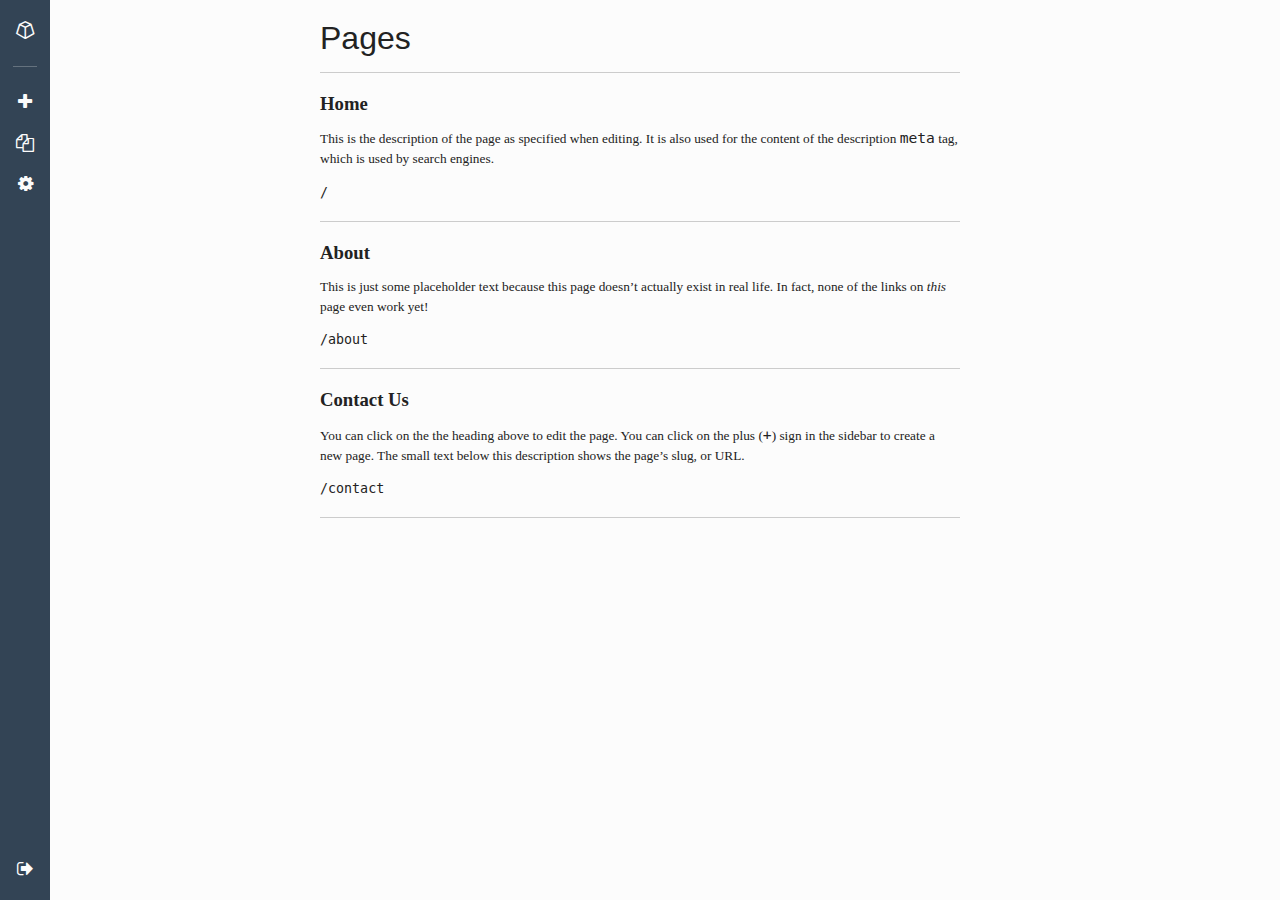
<file: backend/index.html>
<!DOCTYPE html>
<html>
<head>
	<title>Backend &bull; Cairn</title>
	<link rel="stylesheet" href="//brick.a.ssl.fastly.net/Libre+Caslon+Text:400,400i,700/Roboto:300,400,700/Latin+Modern+Mono:400">
	<link rel="stylesheet" href="css/style.min.css">
</head>
<body>
	<nav>
		<ul>
			<li><a href="./" data-title="Cairn"><i class="icon-cairn"></i></a></li>
			<li><div class="separator"></div></li>
			<li><a href="./new" data-title="New page"><i class="icon-plus"></i></a></li>
			<li><a href="./" data-title="Pages"><i class="icon-docs"></i></a></li>
			<li><a href="./meta" data-title="Settings"><i class="icon-cog"></i></a></li>
			<li class="bottom"><a href="#logout" data-title="Log out"><i class="icon-logout"></i></a></li>
		</ul>
	</nav>
	<section id="content">
		<h1 class="title">Pages</h1>
		<ul id="pages">
			<li>
				<h3><a href="#/edit/home">Home</a></h3>
				<p class="description">This is the description of the page as specified when editing. It is also used for the content of the description <tt>meta</tt> tag, which is used by search engines.</p>
				<small>/</small>
			</li>
			<li>
				<h3><a href="#/edit/about">About</a></h3>
				<p class="description">This is just some placeholder text because this page doesn&rsquo;t actually exist in real life. In fact, none of the links on <em>this</em> page even work yet!</p>
				<small>/about</small>
			</li>
			<li>
				<h3><a href="#/edit/contact">Contact Us</a></h3>
				<p class="description">You can click on the the heading above to edit the page. You can click on the plus (<tt>+</tt>) sign in the sidebar to create a new page. The small text below this description shows the page&rsquo;s slug, or URL.</p>
				<small>/contact</small>
			</li>
		</ul>
	</section>
</body>
</html>
</file>
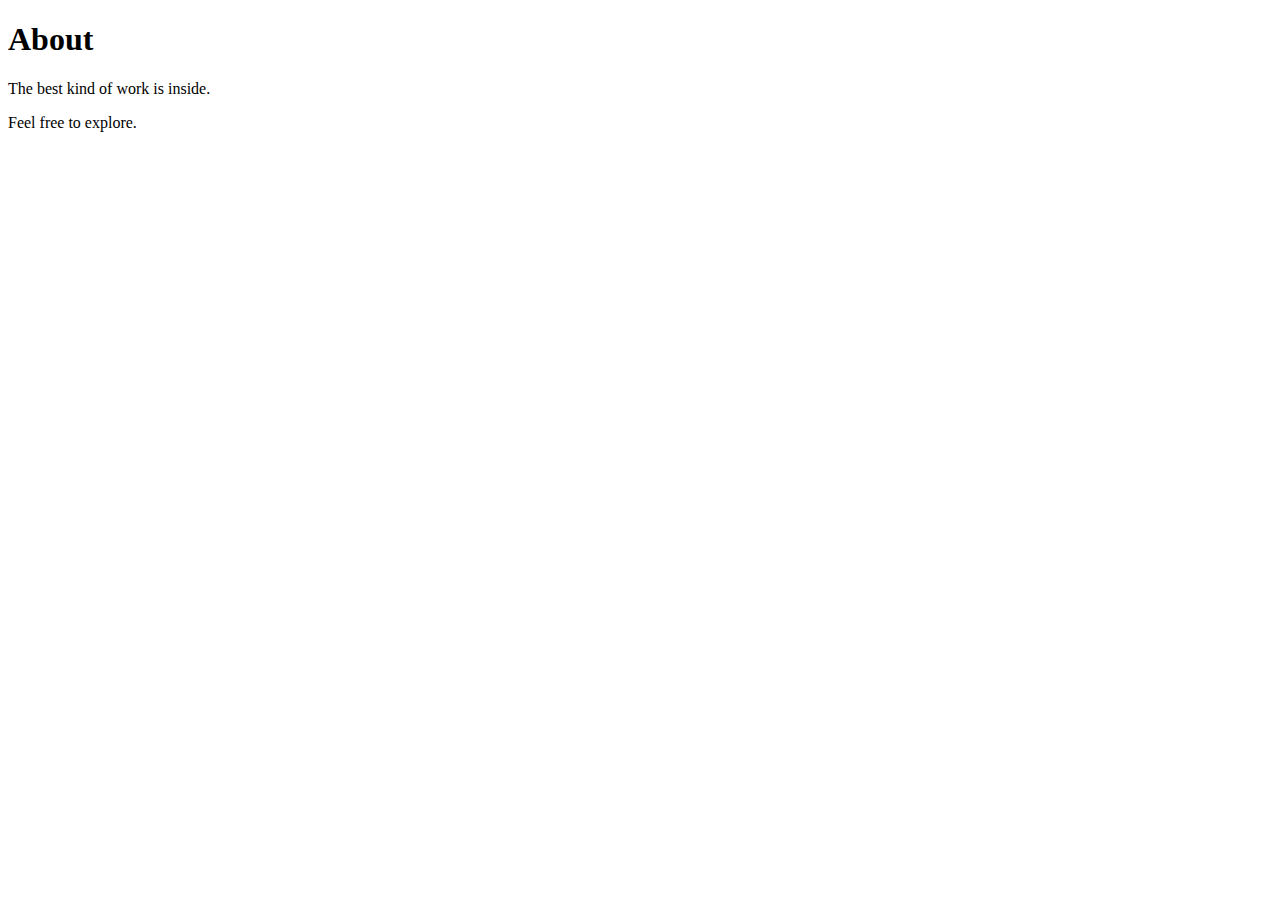
<file: about.html>
<!DOCTYPE html>
<html>
<head>
<title>About - Cairn</title>
<meta name="keywords" content="cairn,CMS,simple,flat,generate,html,static,different">
</head>
<body>
	<h1>About</h1>
<p>The best kind of work is inside.</p><p>Feel free to explore.
</p>
</body>
</html>
</file>
<file: backend/css/style.min.css>
@font-face{font-family:icons;src:url(fonts/icons.eot?41452391);src:url(fonts/icons.eot?41452391#iefix) format('embedded-opentype'),url(fonts/icons.woff?41452391) format('woff'),url(fonts/icons.ttf?41452391) format('truetype'),url(fonts/icons.svg?41452391#icons) format('svg');font-weight:400;font-style:normal}@media screen and (-webkit-min-device-pixel-ratio:0){@font-face{font-family:icons;src:url(fonts/icons.svg?41452391#icons) format('svg')}}[class^=icon-]:before,[class*=" icon-"]:before{font-family:icons;font-style:normal;font-weight:400;speak:none;display:inline-block;text-decoration:inherit;width:1em;margin-right:.2em;text-align:center;font-variant:normal;text-transform:none;line-height:1em;margin-left:.2em}.icon-cairn:before{content:'\e805'}.icon-plus:before{content:'\e804'}.icon-docs:before{content:'\e801'}.icon-cog:before{content:'\e802'}.icon-logout:before{content:'\e803'}.icon-left-open:before{content:'\e800'}body{margin:0;padding:0;background:#fcfcfc;color:#222;font:400 12pt "Libre Caslon Text",serif;text-rendering:optimizeLegibility}*{-webkit-box-sizing:border-box;-moz-box-sizing:border-box;box-sizing:border-box}a{color:inherit;text-decoration:none}tt,code,pre{font-family:"Latin Modern Mono",monospace;font-size:1.1em}h1,h2,h3,h4,h5,h6{font-family:Roboto,sans-serif}nav{position:fixed;width:50px;height:100%;padding:10px;top:0;left:0;background:#345;opacity:1;-webkit-transition:opacity .1s;-moz-transition:opacity .1s;-ms-transition:opacity .1s;-o-transition:opacity .1s;transition:opacity .1s}nav:hover{opacity:1}nav ul{margin:0;padding:0;list-style-type:none;text-align:center}nav li{padding:10px 0}nav li .separator{border-bottom:1px solid #fcfcfc;opacity:.25;margin:5px 3px}nav li.bottom{position:absolute;width:100%;left:0;bottom:10px}nav a{color:#fcfcfc;font-size:18px;position:relative}nav a:hover{text-shadow:0 0 50px #fcfcfc,0 0 75px #fcfcfc,0 0 150px #fcfcfc}nav a:hover:after{content:attr(data-title) "";position:absolute;white-space:nowrap;font-size:10pt;font-style:italic;color:#345;top:2px;left:54px;z-index:10}#content{width:100%;max-width:640px;margin:20px auto}h1.title{margin:0;padding-bottom:15px;font-weight:300;border-bottom:1px solid #ccc}#pages{list-style-type:none;padding:0;margin:0}#pages li{border-bottom:1px solid #ccc;padding:20px 0}#pages li h3{margin:0;font-family:"Libre Caslon Text",serif}#pages li p.description{font-size:10pt;line-height:1.5em}#pages li small{font-family:"Latin Modern Mono",monospace;font-size:10pt}@media screen and (max-width:850px){#content{padding:0 20px 0 70px}}
</file>
